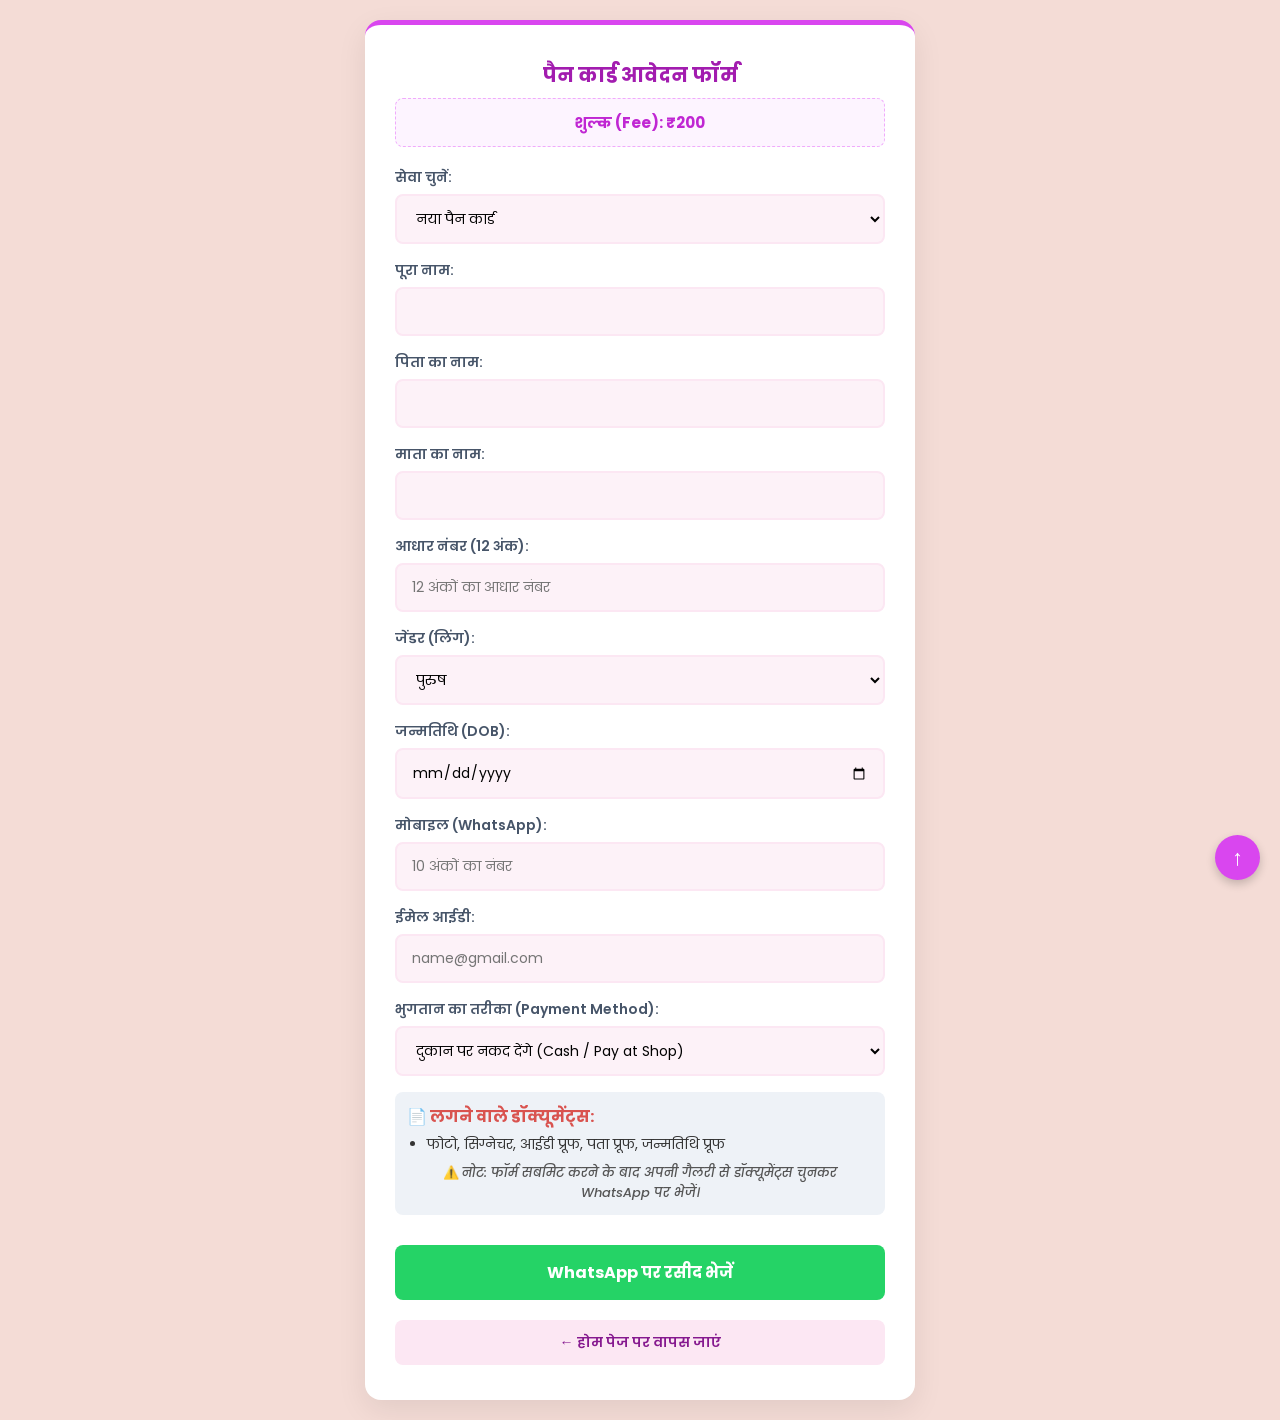
<file: pan.html>
<!DOCTYPE html>
<html lang="hi">
<head>
    <meta charset="UTF-8">
    <meta name="viewport" content="width=device-width, initial-scale=1.0">
    <title>पैन कार्ड फॉर्म - Best to Best Computer</title>
    <link rel="stylesheet" href="style.css">
    <link href="https://fonts.googleapis.com/css2?family=Poppins:wght@400;500;600;700&display=swap" rel="stylesheet">
</head>
<body>
    <div class="top-arrow" onclick="window.scrollTo({top: 0, behavior: 'smooth'})">↑</div>
    <div class="form-box">
        <h2>पैन कार्ड आवेदन फॉर्म</h2>
        <div class="fee">शुल्क (Fee): ₹200</div>
        
        <div class="group">
            <label>सेवा चुनें:</label>
            <select id="panType" onchange="togglePanCorrection()">
                <option value="नया पैन कार्ड">नया पैन कार्ड</option>
                <option value="पैन कार्ड सुधार">पैन कार्ड सुधार (Correction)</option>
            </select>
        </div>
        <div class="group" id="oldPanGroup" style="display: none;">
            <label>पुराना पैन नंबर:</label>
            <input type="text" id="oldPanNo" placeholder="पुराना पैन नंबर लिखें">
        </div>
        <div class="group" id="correctionGroup" style="display: none;">
            <label>क्या सुधारवाना है?</label>
            <div class="checkbox-group">
                <label><input type="checkbox" name="panCorrect" value="नाम"> नाम</label>
                <label><input type="checkbox" name="panCorrect" value="पिता का नाम"> पिता का नाम</label>
                <label><input type="checkbox" name="panCorrect" value="जन्मतिथि"> जन्मतिथि</label>
                <label><input type="checkbox" name="panCorrect" value="पता"> पता</label>
                <label><input type="checkbox" name="panCorrect" value="फोटो/सिग्नेचर"> फोटो/सिग्नेचर</label>
            </div>
        </div>

        <div class="group"><label>पूरा नाम:</label><input type="text" id="panName"></div>
        <div class="group"><label>पिता का नाम:</label><input type="text" id="panFname"></div>
        <div class="group"><label>माता का नाम:</label><input type="text" id="panMname"></div>
        <div class="group"><label>आधार नंबर (12 अंक):</label><input type="text" id="panAadhaar" placeholder="12 अंकों का आधार नंबर"></div>
        <div class="group">
            <label>जेंडर (लिंग):</label>
            <select id="panGender"><option value="पुरुष">पुरुष</option><option value="महिला">महिला</option><option value="अन्य">अन्य</option></select>
        </div>
        <div class="group"><label>जन्मतिथि (DOB):</label><input type="date" id="panDob"></div>
        <div class="group"><label>मोबाइल (WhatsApp):</label><input type="tel" id="panMobile" placeholder="10 अंकों का नंबर"></div>
        <div class="group"><label>ईमेल आईडी:</label><input type="email" id="panEmail" placeholder="name@gmail.com"></div>

        <div class="group">
            <label>भुगतान का तरीका (Payment Method):</label>
            <select id="payMethod" onchange="togglePaymentBox()">
                <option value="दुकान पर नकद देंगे (Pay at Shop)">दुकान पर नकद देंगे (Cash / Pay at Shop)</option>
                <option value="ऑनलाइन UPI पेमेंट (Online QR Scan)">ऑनलाइन UPI पेमेंट (QR स्कैन करके)</option>
            </select>
        </div>

        <div id="onlinePayBox" style="display: none; background: #f9f9f9; padding: 15px; border-radius: 8px; border: 1px dashed #1a73e8; text-align: center; margin-bottom: 15px;">
            <b style="color: #1a73e8; display: block; margin-bottom: 8px;">📱 QR कोड स्कैन करके ₹200 पेमेंट करें:</b>
            <img src="qrcode.jpg" alt="UPI QR Code" style="width: 180px; height: auto; margin: 10px auto; display: block; border-radius: 8px; border: 1px solid #ccc;">
            <p style="font-size: 13px; color: #555; margin: 0 0 10px 0;">UPI ID: <b>kantlalmandal88@okicici</b></p>
            <div style="font-size: 12px; color: #d9534f; background: #fff3f3; padding: 6px; border-radius: 4px;">
                ⚠️ पेमेंट करने के बाद ट्रांजैक्शन / यूटीआर (UTR) नंबर नीचे लिखें:
            </div>
            <div class="group" style="margin-top: 10px; text-align: left;">
                <label>UPI Transaction / UTR No:</label>
                <input type="text" id="upiRefNo" placeholder="पेमेंट का UTR नंबर लिखें">
            </div>
        </div>

        <div style="background: #eef2f7; padding: 12px; border-radius: 8px; margin-bottom: 15px;">
            <b style="color: #d9534f; display: block; margin-bottom: 5px;">📄 लगने वाले डॉक्यूमेंट्स:</b>
            <ul style="margin: 0; padding-left: 20px; font-size: 14px; color: #333;">
                <li>फोटो, सिग्नेचर, आईडी प्रूफ, पता प्रूफ, जन्मतिथि प्रूफ</li>
            </ul>
            <p style="margin: 8px 0 0 0; font-size: 13px; color: #555;">⚠️ <i>नोट: फॉर्म सबमिट करने के बाद अपनी गैलरी से डॉक्यूमेंट्स चुनकर WhatsApp पर भेजें।</i></p>
        </div>

        <button class="btn" onclick="validateAndSendPan()">WhatsApp पर रसीद भेजें</button>
        <a href="index.html" class="back-link">← होम पेज पर वापस जाएं</a>
    </div>

    <script>
        function togglePanCorrection() {
            let type = document.getElementById("panType").value;
            let isCorrection = (type === "पैन कार्ड सुधार");
            document.getElementById("oldPanGroup").style.display = isCorrection ? "block" : "none";
            document.getElementById("correctionGroup").style.display = isCorrection ? "block" : "none";
        }
        function togglePaymentBox() {
            let method = document.getElementById("payMethod").value;
            let payBox = document.getElementById("onlinePayBox");
            payBox.style.display = method.includes("ऑनलाइन") ? "block" : "none";
        }
        function isValidMobile(mobile) { return /^[0-9]{10}$/.test(mobile); }
        function validateAndSendPan() {
            let name = document.getElementById("panName").value.trim();
            let mobile = document.getElementById("panMobile").value.trim();
            if (!name) { alert("कृपया नाम दर्ज करें!"); return; }
            if (!isValidMobile(mobile)) { alert("कृपया सही 10 अंकों का मोबाइल नंबर दर्ज करें!"); return; }
            let panType = document.getElementById("panType").value;
            let oldPan = panType === "पैन कार्ड सुधार" ? (document.getElementById("oldPanNo").value || "लागू नहीं") : "नया कार्ड";
            let corrections = [];
            if(panType === "पैन कार्ड सुधार") {
                document.querySelectorAll('input[name="panCorrect"]:checked').forEach(cb => corrections.push(cb.value));
            }
            let payMethod = document.getElementById("payMethod").value;
            let upiRef = document.getElementById("upiRefNo").value.trim() || "लागू नहीं";

            let msg = `🧾 *--- पेमेंट & आवेदन रसीद ---*\n` +
                      `💻 दुकान: Best to Best Computer (बड़बाद)\n` +
                      `📋 सेवा: ${panType}\n` +
                      (panType === "पैन कार्ड सुधार" ? `🔢 पुराना पैन: ${oldPan}\n✏️ सुधार: ${corrections.join(", ") || 'कुछ नहीं'}\n` : ``) +
                      `💵 शुल्क: ₹200\n` +
                      `💳 भुगतान स्थिति: ${payMethod}\n` +
                      (payMethod.includes("ऑनलाइन") ? `🔢 UTR/Ref No: ${upiRef}\n` : ``) +
                      `\n👤 ग्राहक नाम: ${name}\n` +
                      `👨‍👦 पिता का नाम: ${document.getElementById("panFname").value}\n` +
                      `👩‍👦 माता का नाम: ${document.getElementById("panMname").value}\n` +
                      `🆔 आधार नंबर: ${document.getElementById("panAadhaar").value || 'लागू नहीं'}\n` +
                      `⚧ जेंडर: ${document.getElementById("panGender").value}\n` +
                      `📅 जन्मतिथि: ${document.getElementById("panDob").value}\n` +
                      `📞 मोबाइल: ${mobile}\n` +
                      `📧 ईमेल: ${document.getElementById("panEmail").value || 'लागू नहीं'}\n\n` +
                      `📎 _(नोट: ग्राहक इसके बाद डॉक्यूमेंट्स WhatsApp पर भेजेंगे)_`;
            window.open(`https://wa.me/916204339748?text=` + encodeURIComponent(msg), '_blank');
        }
    </script>
</body>
</html>
</file>
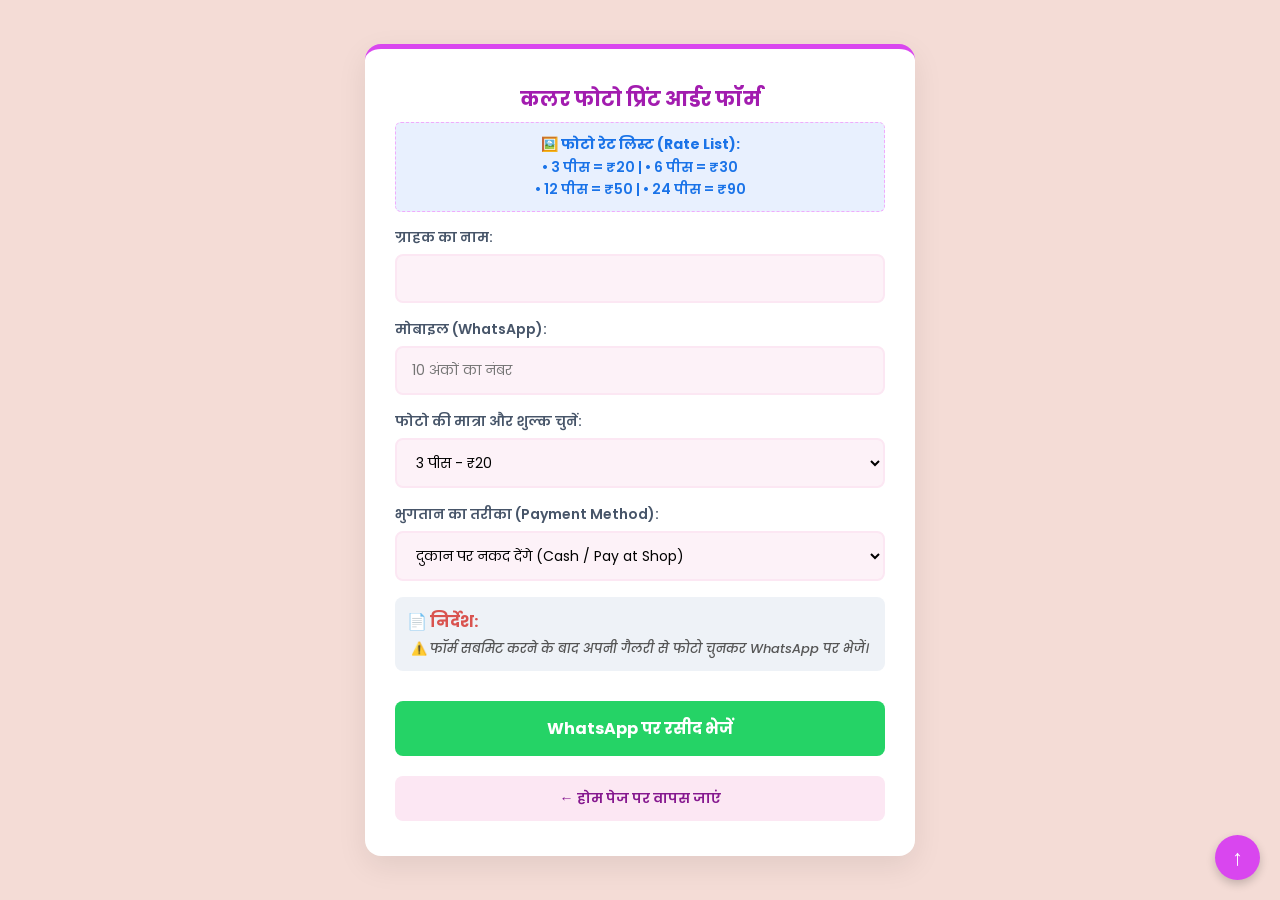
<file: photo.html>
<!DOCTYPE html>
<html lang="hi">
<head>
    <meta charset="UTF-8">
    <meta name="viewport" content="width=device-width, initial-scale=1.0">
    <title>कलर फोटो फॉर्म - Best to Best Computer</title>
    <link rel="stylesheet" href="style.css">
    <link href="https://fonts.googleapis.com/css2?family=Poppins:wght@400;500;600;700&display=swap" rel="stylesheet">
</head>
<body>
    <div class="top-arrow" onclick="window.scrollTo({top: 0, behavior: 'smooth'})">↑</div>
    <div class="form-box">
        <h2>कलर फोटो प्रिंट आर्डर फॉर्म</h2>
        
        <div class="fee-table" style="background: #e8f0fe; color: #1a73e8; padding: 10px; border-radius: 6px; font-weight: 600; text-align: center; margin-bottom: 15px; font-size: 14px; line-height: 1.6;">
            🖼️ <b>फोटो रेट लिस्ट (Rate List):</b><br>
            • 3 पीस = ₹20 | • 6 पीस = ₹30<br>
            • 12 पीस = ₹50 | • 24 पीस = ₹90
        </div>
        
        <div class="group"><label>ग्राहक का नाम:</label><input type="text" id="pName"></div>
        <div class="group"><label>मोबाइल (WhatsApp):</label><input type="tel" id="pMobile" placeholder="10 अंकों का नंबर"></div>
        
        <div class="group">
            <label>फोटो की मात्रा और शुल्क चुनें:</label>
            <select id="pQty" onchange="updateQRImage()">
                <option value="3 पीस (₹20)" data-price="20" data-img="20qr.jpg">3 पीस - ₹20</option>
                <option value="6 पीस (₹30)" data-price="30" data-img="30qr.jpg">6 पीस - ₹30</option>
                <option value="12 पीस (₹50)" data-price="50" data-img="50qr.jpg">12 पीस - ₹50</option>
                <option value="24 पीस (₹90)" data-price="90" data-img="90qr.jpg">24 पीस - ₹90</option>
            </select>
        </div>

        <div class="group">
            <label>भुगतान का तरीका (Payment Method):</label>
            <select id="payMethod" onchange="togglePaymentBox()">
                <option value="दुकान पर नकद देंगे (Pay at Shop)">दुकान पर नकद देंगे (Cash / Pay at Shop)</option>
                <option value="ऑनलाइन UPI पेमेंट (Online QR Scan)">ऑनलाइन UPI पेमेंट (QR स्कैन करके)</option>
            </select>
        </div>

        <div id="onlinePayBox" style="display: none; background: #f9f9f9; padding: 15px; border-radius: 8px; border: 1px dashed #1a73e8; text-align: center; margin-bottom: 15px;">
            <b style="color: #1a73e8; display: block; margin-bottom: 8px;" id="qrTitle">📱 QR कोड स्कैन करके पेमेंट करें:</b>
            <!-- यहाँ चुनी गई मात्रा के हिसाब से अपने आप QR बदल जाएगा -->
            <img id="dynamicQR" src="20qr.jpg" alt="UPI QR Code" style="width: 180px; height: auto; margin: 10px auto; display: block; border-radius: 8px; border: 1px solid #ccc;">
            <p style="font-size: 13px; color: #555; margin: 0 0 10px 0;">UPI ID: <b>kantlalmandal88@okicici</b></p>
            <div style="font-size: 12px; color: #d9534f; background: #fff3f3; padding: 6px; border-radius: 4px;">
                ⚠️ पेमेंट करने के बाद UTR नंबर नीचे लिखें:
            </div>
            <div class="group" style="margin-top: 10px; text-align: left;">
                <label>UPI Transaction / UTR No:</label>
                <input type="text" id="upiRefNo" placeholder="पेमेंट का UTR नंबर लिखें">
            </div>
        </div>
        
        <div style="background: #eef2f7; padding: 12px; border-radius: 8px; margin-bottom: 15px;">
            <b style="color: #d9534f; display: block; margin-bottom: 5px;">📄 निर्देश:</b>
            <p style="margin: 0; font-size: 13px; color: #555;">⚠️ <i>फॉर्म सबमिट करने के बाद अपनी गैलरी से फोटो चुनकर WhatsApp पर भेजें।</i></p>
        </div>

        <button class="btn" onclick="validateAndSendPhoto()">WhatsApp पर रसीद भेजें</button>
        <a href="index.html" class="back-link">← होम पेज पर वापस जाएं</a>
    </div>

    <script>
        function updateQRImage() {
            let select = document.getElementById("pQty");
            let selectedOption = select.options[select.selectedIndex];
            let price = selectedOption.getAttribute("data-price");
            let imgFile = selectedOption.getAttribute("data-img");
            
            document.getElementById("qrTitle").innerText = `📱 QR कोड स्कैन करके ₹${price} पेमेंट करें:`;
            document.getElementById("dynamicQR").src = imgFile;
        }

        function togglePaymentBox() {
            let method = document.getElementById("payMethod").value;
            let payBox = document.getElementById("onlinePayBox");
            payBox.style.display = method.includes("ऑनलाइन") ? "block" : "none";
        }

        function isValidMobile(mobile) { return /^[0-9]{10}$/.test(mobile); }

        function validateAndSendPhoto() {
            let name = document.getElementById("pName").value.trim();
            let mobile = document.getElementById("pMobile").value.trim();
            if (!name) { alert("कृपया नाम दर्ज करें!"); return; }
            if (!isValidMobile(mobile)) { alert("कृपया सही 10 अंकों का मोबाइल नंबर दर्ज करें!"); return; }
            
            let qtySelect = document.getElementById("pQty");
            let qtyText = qtySelect.value;
            let price = qtySelect.options[qtySelect.selectedIndex].getAttribute("data-price");

            let payMethod = document.getElementById("payMethod").value;
            let upiRef = document.getElementById("upiRefNo").value.trim() || "लागू नहीं";

            let msg = `🧾 *--- फोटो आर्डर रसीद ---*\n` +
                      `💻 दुकान: Best to Best Computer (बड़बाद)\n` +
                      `🖼️ मात्रा: ${qtyText}\n` +
                      `💵 कुल शुल्क: ₹${price}\n` +
                      `💳 भुगतान स्थिति: ${payMethod}\n` +
                      (payMethod.includes("ऑनलाइन") ? `🔢 UTR/Ref No: ${upiRef}\n` : ``) +
                      `\n👤 नाम: ${name}\n` +
                      `📞 मोबाइल: ${mobile}\n\n` +
                      `📎 _(नोट: ग्राहक इसके बाद फोटो WhatsApp पर भेजेंगे)_`;
            window.open(`https://wa.me/916204339748?text=` + encodeURIComponent(msg), '_blank');
        }
    </script>
</body>
</html>
</file>
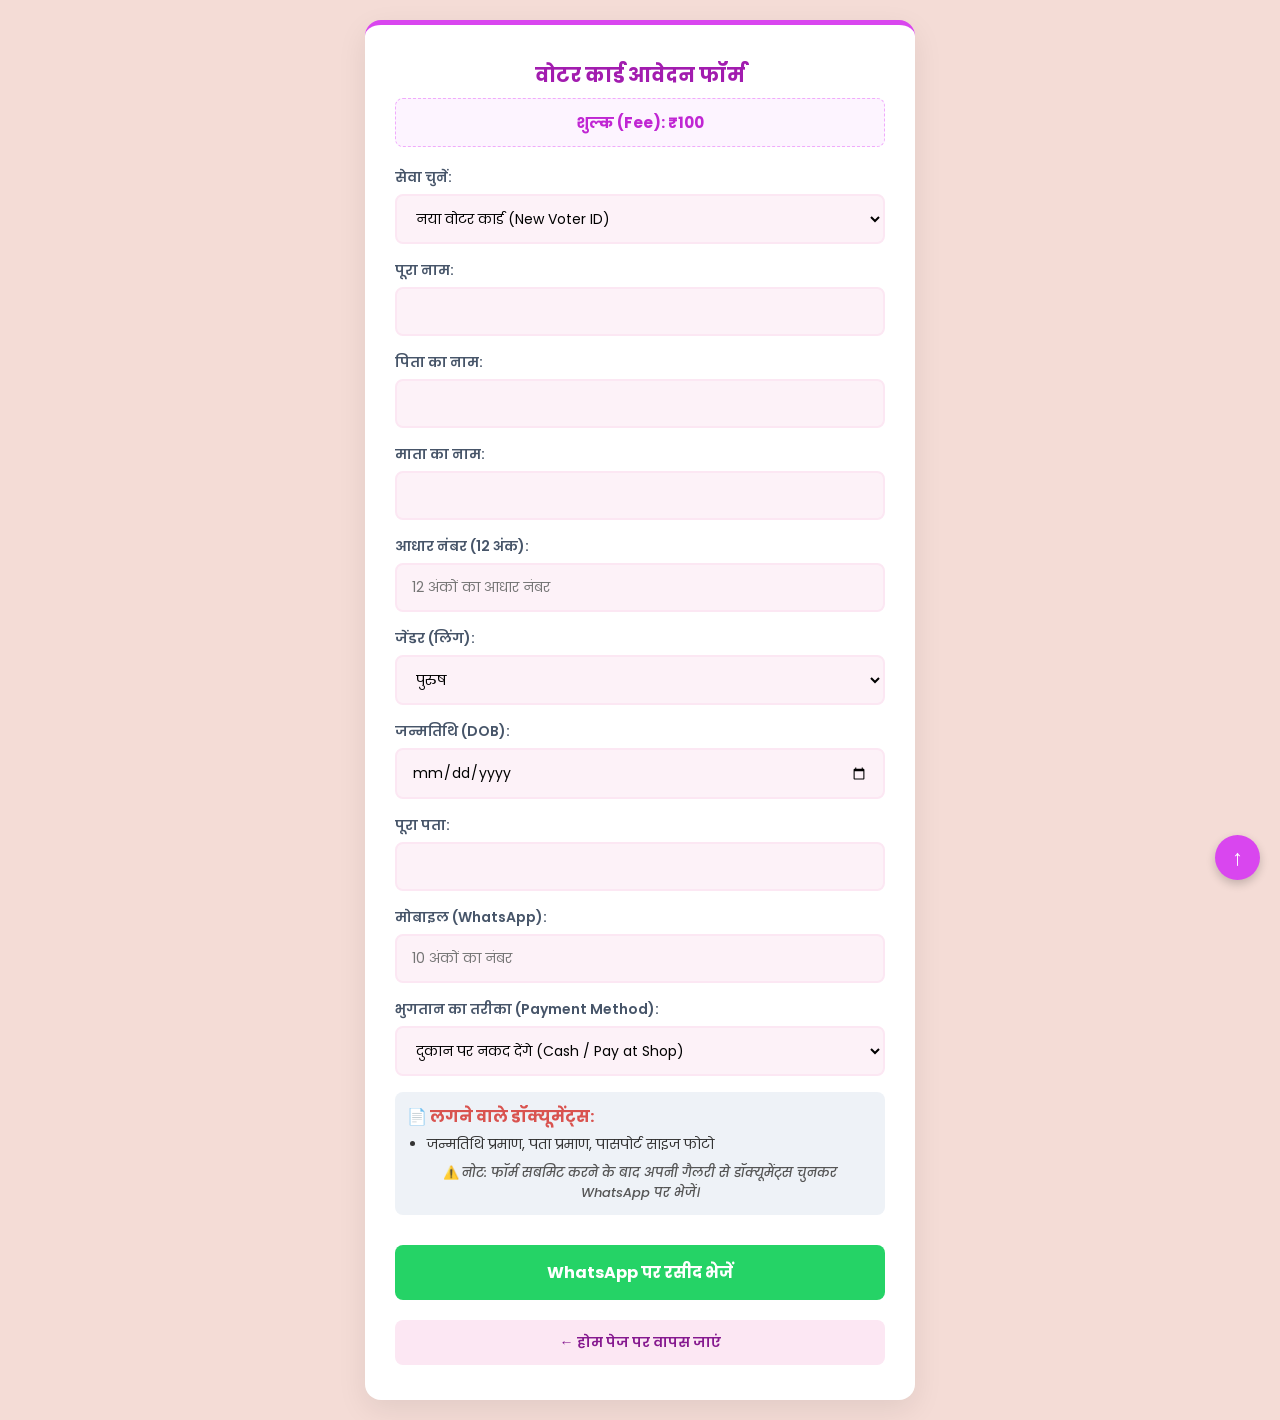
<file: voter.html>
<!DOCTYPE html>
<html lang="hi">
<head>
    <meta charset="UTF-8">
    <meta name="viewport" content="width=device-width, initial-scale=1.0">
    <title>वोटर कार्ड फॉर्म - Best to Best Computer</title>
    <link rel="stylesheet" href="style.css">
    <link href="https://fonts.googleapis.com/css2?family=Poppins:wght@400;500;600;700&display=swap" rel="stylesheet">
</head>
<body>
    <div class="top-arrow" onclick="window.scrollTo({top: 0, behavior: 'smooth'})">↑</div>
    <div class="form-box">
        <h2>वोटर कार्ड आवेदन फॉर्म</h2>
        <div class="fee">शुल्क (Fee): ₹100</div>
        
        <div class="group">
            <label>सेवा चुनें:</label>
            <select id="voterType" onchange="toggleVoterCorrection()">
                <option value="नया वोटर कार्ड">नया वोटर कार्ड (New Voter ID)</option>
                <option value="वोटर कार्ड सुधार">वोटर कार्ड सुधार (Correction)</option>
            </select>
        </div>
        <div class="group" id="oldVoterGroup" style="display: none;">
            <label>एपिक नंबर (EPIC No.):</label>
            <input type="text" id="oldVoterNo" placeholder="अपना पुराना वोटर आईडी नंबर लिखें">
        </div>
        <div class="group" id="voterCorrectionGroup" style="display: none;">
            <label>वोटर कार्ड में क्या सुधारवाना है?</label>
            <div class="checkbox-group">
                <label><input type="checkbox" name="voterCorrect" value="नाम"> नाम</label>
                <label><input type="checkbox" name="voterCorrect" value="पिता का नाम"> पिता का नाम</label>
                <label><input type="checkbox" name="voterCorrect" value="माता का नाम"> माता का नाम</label>
                <label><input type="checkbox" name="voterCorrect" value="लिंग (Gender)"> लिंग (Gender)</label>
                <label><input type="checkbox" name="voterCorrect" value="पता"> पता</label>
                <label><input type="checkbox" name="voterCorrect" value="फोटो"> फोटो</label>
            </div>
        </div>

        <div class="group"><label>पूरा नाम:</label><input type="text" id="vName"></div>
        <div class="group"><label>पिता का नाम:</label><input type="text" id="vFname"></div>
        <div class="group"><label>माता का नाम:</label><input type="text" id="vMname"></div>
        <div class="group"><label>आधार नंबर (12 अंक):</label><input type="text" id="vAadhaar" placeholder="12 अंकों का आधार नंबर"></div>
        <div class="group">
            <label>जेंडर (लिंग):</label>
            <select id="vGender"><option value="पुरुष">पुरुष</option><option value="महिला">महिला</option><option value="अन्य">अन्य</option></select>
        </div>
        <div class="group"><label>जन्मतिथि (DOB):</label><input type="date" id="vDob"></div>
        <div class="group"><label>पूरा पता:</label><input type="text" id="vAddress"></div>
        <div class="group"><label>मोबाइल (WhatsApp):</label><input type="tel" id="vMobile" placeholder="10 अंकों का नंबर"></div>

        <div class="group">
            <label>भुगतान का तरीका (Payment Method):</label>
            <select id="payMethod" onchange="togglePaymentBox()">
                <option value="दुकान पर नकद देंगे (Pay at Shop)">दुकान पर नकद देंगे (Cash / Pay at Shop)</option>
                <option value="ऑनलाइन UPI पेमेंट (Online QR Scan)">ऑनलाइन UPI पेमेंट (QR स्कैन करके)</option>
            </select>
        </div>

        <div id="onlinePayBox" style="display: none; background: #f9f9f9; padding: 15px; border-radius: 8px; border: 1px dashed #1a73e8; text-align: center; margin-bottom: 15px;">
            <b style="color: #1a73e8; display: block; margin-bottom: 8px;">📱 QR कोड स्कैन करके ₹100 पेमेंट करें:</b>
            <img src="100qr.jpg" alt="UPI QR Code" style="width: 180px; height: auto; margin: 10px auto; display: block; border-radius: 8px; border: 1px solid #ccc;">
            <p style="font-size: 13px; color: #555; margin: 0 0 10px 0;">UPI ID: <b>kantlalmandal88@okicici</b></p>
            <div style="font-size: 12px; color: #d9534f; background: #fff3f3; padding: 6px; border-radius: 4px;">
                ⚠️ पेमेंट करने के बाद UTR नंबर नीचे लिखें:
            </div>
            <div class="group" style="margin-top: 10px; text-align: left;">
                <label>UPI Transaction / UTR No:</label>
                <input type="text" id="upiRefNo" placeholder="पेमेंट का UTR नंबर लिखें">
            </div>
        </div>

        <div style="background: #eef2f7; padding: 12px; border-radius: 8px; margin-bottom: 15px;">
            <b style="color: #d9534f; display: block; margin-bottom: 5px;">📄 लगने वाले डॉक्यूमेंट्स:</b>
            <ul style="margin: 0; padding-left: 20px; font-size: 14px; color: #333;">
                <li>जन्मतिथि प्रमाण, पता प्रमाण, पासपोर्ट साइज फोटो</li>
            </ul>
            <p style="margin: 8px 0 0 0; font-size: 13px; color: #555;">⚠️ <i>नोट: फॉर्म सबमिट करने के बाद अपनी गैलरी से डॉक्यूमेंट्स चुनकर WhatsApp पर भेजें।</i></p>
        </div>

        <button class="btn" onclick="validateAndSendVoter()">WhatsApp पर रसीद भेजें</button>
        <a href="index.html" class="back-link">← होम पेज पर वापस जाएं</a>
    </div>

    <script>
        function toggleVoterCorrection() {
            let type = document.getElementById("voterType").value;
            let isCorrection = (type === "वोटर कार्ड सुधार");
            document.getElementById("oldVoterGroup").style.display = isCorrection ? "block" : "none";
            document.getElementById("voterCorrectionGroup").style.display = isCorrection ? "block" : "none";
        }
        function togglePaymentBox() {
            let method = document.getElementById("payMethod").value;
            let payBox = document.getElementById("onlinePayBox");
            payBox.style.display = method.includes("ऑनलाइन") ? "block" : "none";
        }
        function isValidMobile(mobile) { return /^[0-9]{10}$/.test(mobile); }
        function validateAndSendVoter() {
            let name = document.getElementById("vName").value.trim();
            let mobile = document.getElementById("vMobile").value.trim();
            if (!name) { alert("कृपया नाम दर्ज करें!"); return; }
            if (!isValidMobile(mobile)) { alert("कृपया सही 10 अंकों का मोबाइल नंबर दर्ज करें!"); return; }
            let voterType = document.getElementById("voterType").value;
            let oldVoterNo = voterType === "वोटर कार्ड सुधार" ? (document.getElementById("oldVoterNo").value || "लागू नहीं") : "नया कार्ड";
            let corrections = [];
            if(voterType === "वोटर कार्ड सुधार") {
                document.querySelectorAll('input[name="voterCorrect"]:checked').forEach(cb => corrections.push(cb.value));
            }
            let payMethod = document.getElementById("payMethod").value;
            let upiRef = document.getElementById("upiRefNo").value.trim() || "लागू नहीं";

            let msg = `🧾 *--- पेमेंट & आवेदन रसीद ---*\n` +
                      `💻 दुकान: Best to Best Computer (बड़बाद)\n` +
                      `📋 सेवा: ${voterType}\n` +
                      (voterType === "वोटर कार्ड सुधार" ? `🔢 एपिक नंबर: ${oldVoterNo}\n✏️ सुधार: ${corrections.join(", ") || 'कुछ नहीं'}\n` : ``) +
                      `💵 शुल्क: ₹100\n` +
                      `💳 भुगतान स्थिति: ${payMethod}\n` +
                      (payMethod.includes("ऑनलाइन") ? `🔢 UTR/Ref No: ${upiRef}\n` : ``) +
                      `\n👤 ग्राहक नाम: ${name}\n` +
                      `👨‍👦 पिता का नाम: ${document.getElementById("vFname").value}\n` +
                      `👩‍👦 माता का नाम: ${document.getElementById("vMname").value}\n` +
                      `🆔 आधार नंबर: ${document.getElementById("vAadhaar").value || 'लागू नहीं'}\n` +
                      `⚧ जेंडर: ${document.getElementById("vGender").value}\n` +
                      `📅 जन्मतिथि: ${document.getElementById("vDob").value}\n` +
                      `🏠 पता: ${document.getElementById("vAddress").value}\n` +
                      `📞 मोबाइल: ${mobile}\n\n` +
                      `📎 _(नोट: ग्राहक इसके बाद डॉक्यूमेंट्स WhatsApp पर भेजेंगे)_`;
            window.open(`https://wa.me/916204339748?text=` + encodeURIComponent(msg), '_blank');
        }
    </script>
</body>
</html>
</file>
<file: style.css>
﻿/* Google Font Import */
@import url('https://fonts.googleapis.com/css2?family=Poppins:wght@400;500;600;700&display=swap');

/* Basic Reset */
* {
    margin: 0;
    padding: 0;
    box-sizing: border-box;
    font-family: 'Poppins', sans-serif;
}

body {
    background: #f4dcd6; /* यहाँ फोटो जैसा सॉफ्ट पिंक बैकग्राउंड कलर सेट किया गया है */
    color: #333;
    display: flex;
    justify-content: center;
    align-items: center;
    min-height: 100vh;
    padding: 20px;
}

/* Form Container & Main Box */
.form-box, .container {
    background: #ffffff;
    width: 100%;
    max-width: 550px;
    padding: 35px 30px;
    border-radius: 16px;
    box-shadow: 0 10px 30px rgba(0,0,0,0.08);
    border-top: 5px solid #d946ef; /* ऊपर की बॉर्डर को मैचिंग पिंक/पर्पल शेड दिया गया है */
}

/* Headers & Shop Logo Text */
h1, h2 {
    text-align: center;
    color: #a21caf; /* फोटो की तरह हेडिंग का रंग पर्पल/मैजेंटा किया गया है */
    margin-bottom: 8px;
    font-weight: 700;
}

h1 { font-size: 24px; text-transform: uppercase; }
h2 { font-size: 20px; }

p {
    text-align: center;
    color: #64748b;
    font-size: 14px;
    margin-bottom: 25px;
    font-weight: 500;
}

/* Logo Design inside Index */
.shop-logo {
    text-align: center;
    margin-bottom: 15px;
}

.logo-icon {
    font-size: 45px;
    background: linear-gradient(135deg, #c026d3, #9333ea);
    -webkit-background-clip: text;
    -webkit-text-fill-color: transparent;
    display: inline-block;
    margin-bottom: 5px;
}

.logo-text {
    font-size: 20px;
    font-weight: 700;
    color: #a21caf;
    text-transform: uppercase;
}

.logo-tagline {
    font-size: 12px;
    color: #db2777;
    font-weight: 600;
    text-transform: uppercase;
    letter-spacing: 1px;
    margin-top: 2px;
}

/* Input Fields */
.group {
    margin-bottom: 16px;
}

label {
    display: block;
    font-weight: 600;
    margin-bottom: 6px;
    color: #475569;
    font-size: 14px;
}

input[type="text"], 
input[type="tel"], 
input[type="email"], 
input[type="date"], 
select, 
input[type="file"] {
    width: 100%;
    padding: 12px 15px;
    border: 2px solid #fce7f3; /* इनपुट बॉक्स का बॉर्डर हल्का पिंक */
    border-radius: 8px;
    font-size: 14px;
    transition: all 0.3s ease;
    background-color: #fdf2f8; /* इनपुट के अंदर का हल्का पिंक शेड */
}

input:focus, select:focus {
    border-color: #d946ef;
    background-color: #ffffff;
    outline: none;
    box-shadow: 0 0 0 4px rgba(217, 70, 239, 0.15);
}

input[type="file"] {
    padding: 9px;
    cursor: pointer;
}

/* WhatsApp Submit Button */
.btn {
    background: #25d366;
    color: #ffffff;
    border: none;
    padding: 15px;
    width: 100%;
    font-size: 16px;
    font-weight: 700;
    border-radius: 8px;
    cursor: pointer;
    transition: all 0.3s ease;
    margin-top: 15px;
}

.btn:hover {
    background: #1ebd5b;
    transform: translateY(-3px);
    box-shadow: 0 8px 20px rgba(37, 211, 102, 0.3);
}

/* Fee Boxes / Tables */
.fee, .fee-table {
    background: #fdf4ff;
    color: #c026d3;
    padding: 12px;
    border-radius: 8px;
    text-align: center;
    font-weight: 700;
    margin-bottom: 20px;
    border: 1px dashed #f0abfc;
    font-size: 15px;
}

/* Homepage Services Buttons */
.service-btn {
    display: flex;
    align-items: center;
    justify-content: center;
    background: #ffffff;
    color: #1e293b;
    text-decoration: none;
    padding: 16px 20px;
    margin-bottom: 16px;
    border-radius: 12px;
    font-size: 16px;
    font-weight: 600;
    transition: all 0.3s ease;
    border: 2px solid #fce7f3;
}

.service-btn:hover {
    border-color: #d946ef;
    background: #fdf4ff;
    color: #a21caf;
    transform: translateX(5px);
    box-shadow: 0 5px 15px rgba(217, 70, 239, 0.1);
}

/* Back Link */
.back-link {
    display: block;
    text-align: center;
    margin-top: 20px;
    padding: 12px;
    background: #fce7f3;
    border-radius: 8px;
    color: #86198f;
    text-decoration: none;
    font-size: 14px;
    font-weight: 600;
    transition: 0.3s;
}

.back-link:hover {
    background: #fbcfe8;
    color: #701a75;
}

/* Checkbox Group */
.checkbox-group {
    background: #fdf2f8;
    padding: 10px;
    border-radius: 8px;
    border: 1px solid #fce7f3;
    display: flex;
    flex-wrap: wrap;
    gap: 10px;
}

.checkbox-group label {
    font-weight: normal;
    display: inline-flex;
    align-items: center;
    gap: 5px;
    cursor: pointer;
}

/* Top Arrow Button */
.top-arrow {
    position: fixed;
    bottom: 20px;
    right: 20px;
    background: #d946ef;
    color: white;
    width: 45px;
    height: 45px;
    display: flex;
    justify-content: center;
    align-items: center;
    border-radius: 50%;
    cursor: pointer;
    font-size: 22px;
    box-shadow: 0 4px 10px rgba(0,0,0,0.2);
    z-index: 1000;
    transition: 0.3s;
}

.top-arrow:hover {
    background: #c026d3;
    transform: translateY(-3px);
}
</file>
